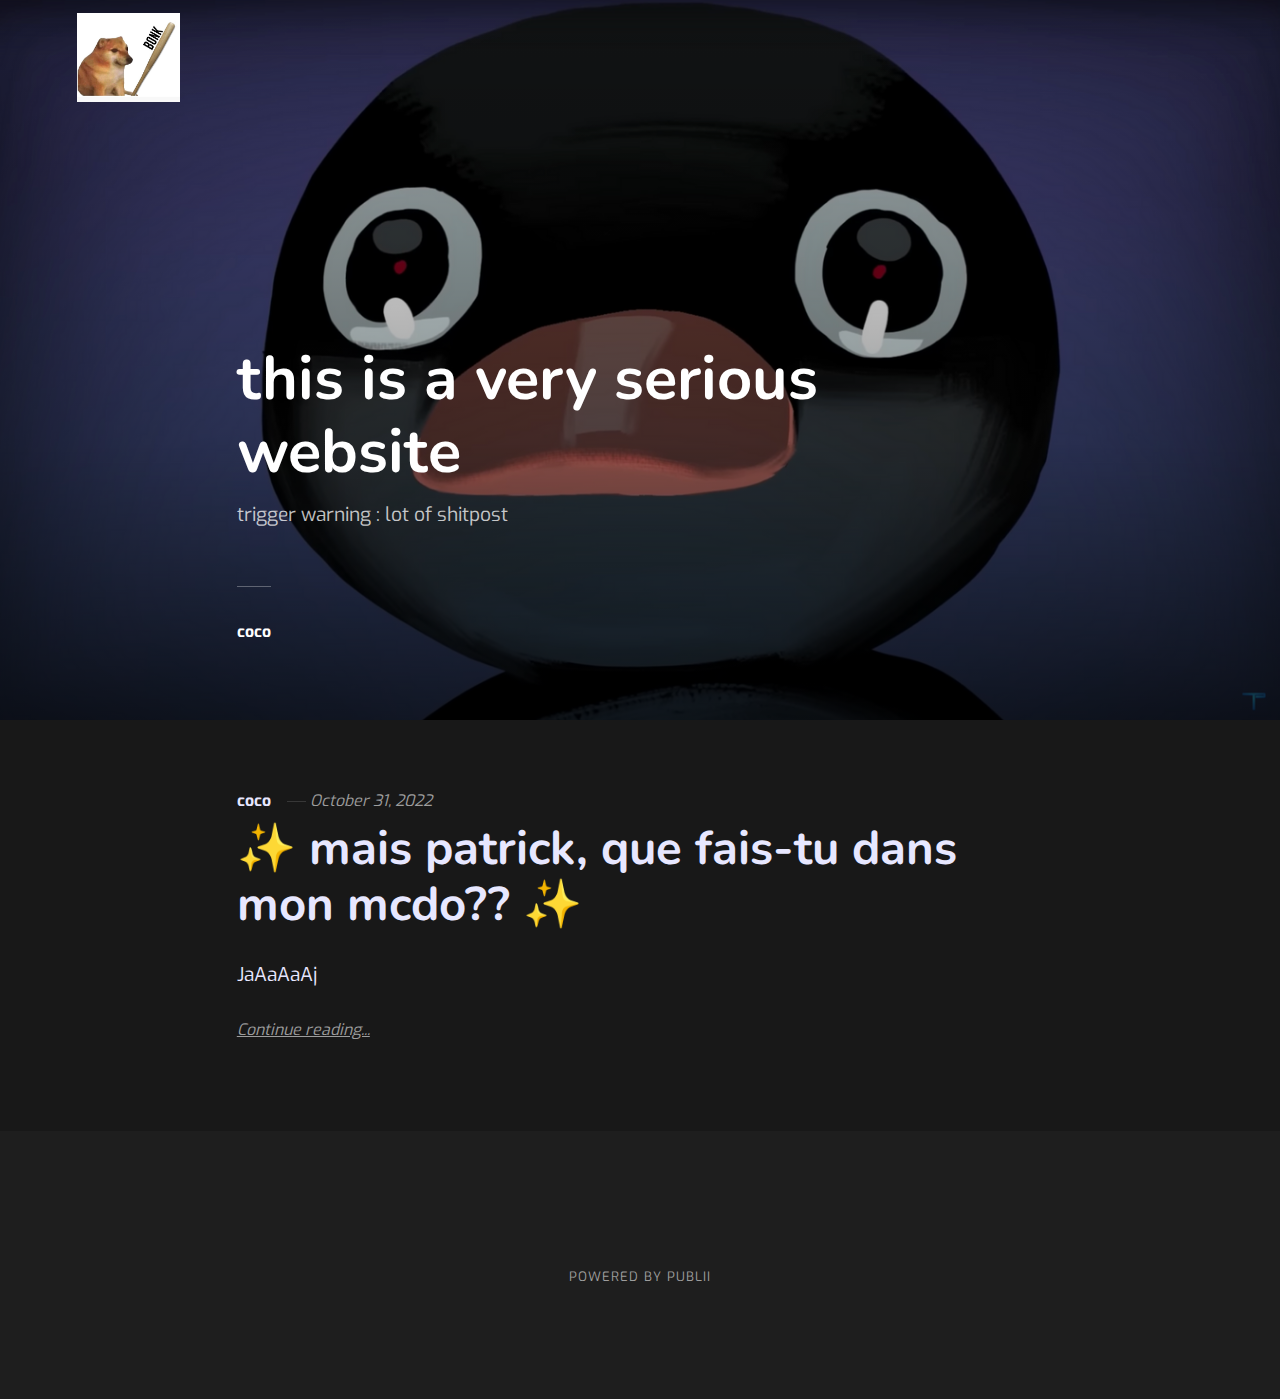
<file: index.html>
<!DOCTYPE html><html lang="en-gb"><head><meta charset="utf-8"><meta http-equiv="X-UA-Compatible" content="IE=edge"><meta name="viewport" content="width=device-width,initial-scale=1"><title>very serious website</title><meta name="generator" content="Publii Open-Source CMS for Static Site"><link rel="canonical" href="https://annickey.github.io/gestionContenu/"><link rel="alternate" type="application/atom+xml" href="https://annickey.github.io/gestionContenu/feed.xml"><link rel="alternate" type="application/json" href="https://annickey.github.io/gestionContenu/feed.json"><meta property="og:title" content="very serious website"><meta property="og:image" content="https://annickey.github.io/gestionContenu/media/website/bonk.jpg"><meta property="og:site_name" content="very serious website"><meta property="og:description" content=""><meta property="og:url" content="https://annickey.github.io/gestionContenu/"><meta property="og:type" content="website"><link rel="preload" href="https://annickey.github.io/gestionContenu/assets/dynamic/fonts/exo/exo.woff2" as="font" type="font/woff2" crossorigin><link rel="preload" href="https://annickey.github.io/gestionContenu/assets/dynamic/fonts/nunito/nunito.woff2" as="font" type="font/woff2" crossorigin><link rel="stylesheet" href="https://annickey.github.io/gestionContenu/assets/css/style.css?v=8d027a086ecc83aedc51a80d0b68b441"><script type="application/ld+json">{"@context":"http://schema.org","@type":"Organization","name":"very serious website","logo":"https://annickey.github.io/gestionContenu/media/website/bonk.jpg","url":"https://annickey.github.io/gestionContenu/"}</script></head><body><div class="site-container"><header class="top" id="js-header"><a class="logo" href="https://annickey.github.io/gestionContenu/"><img src="https://annickey.github.io/gestionContenu/media/website/bonk.jpg" alt="very serious website" width="750" height="645"></a></header><main><div class="hero"><figure class="hero__image hero__image--overlay"><img src="https://annickey.github.io/gestionContenu/media/website/nootnoot.png" srcset="https://annickey.github.io/gestionContenu/media/website/responsive/nootnoot-xs.png 300w, https://annickey.github.io/gestionContenu/media/website/responsive/nootnoot-sm.png 480w, https://annickey.github.io/gestionContenu/media/website/responsive/nootnoot-md.png 768w, https://annickey.github.io/gestionContenu/media/website/responsive/nootnoot-lg.png 1024w, https://annickey.github.io/gestionContenu/media/website/responsive/nootnoot-xl.png 1360w, https://annickey.github.io/gestionContenu/media/website/responsive/nootnoot-2xl.png 1600w" sizes="100vw" loading="eager" width="3584" height="2000" alt=""></figure><header class="hero__content"><div class="wrapper"><h1>this is a very serious website</h1><p>trigger warning : lot of shitpost </p><div class="post__meta post__meta--author"><a href="https://annickey.github.io/gestionContenu/authors/coco/" class="feed__author">coco</a></div></div></header></div><div class="feed"><article class="feed__item"><header class="wrapper"><div class="feed__meta"><a href="https://annickey.github.io/gestionContenu/authors/coco/" class="feed__author">coco</a> <time datetime="2022-10-31T18:25" class="feed__date">October 31, 2022</time></div><h2><a href="https://annickey.github.io/gestionContenu/jaaj.html">✨ mais patrick, que fais-tu dans mon mcdo?? ✨</a></h2></header><div class="wrapper"><p>JaAaAaAj</p><a href="https://annickey.github.io/gestionContenu/jaaj.html" class="readmore feed__readmore">Continue reading...</a></div></article></div></main><footer class="footer"><div class="footer__copyright"><p>Powered by Publii</p></div><button onclick="backToTopFunction()" id="backToTop" class="footer__bttop" aria-label="Back to top" title="Back to top"><svg><use xlink:href="https://annickey.github.io/gestionContenu/assets/svg/svg-map.svg#toparrow"/></svg></button></footer></div><script defer="defer" src="https://annickey.github.io/gestionContenu/assets/js/scripts.min.js?v=f47c11534595205f20935f0db2a62a85"></script><script>window.publiiThemeMenuConfig={mobileMenuMode:'sidebar',animationSpeed:300,submenuWidth: 'auto',doubleClickTime:500,mobileMenuExpandableSubmenus:true,relatedContainerForOverlayMenuSelector:'.top'};</script><script>var images = document.querySelectorAll('img[loading]');

        for (var i = 0; i < images.length; i++) {
            if (images[i].complete) {
                images[i].classList.add('is-loaded');
            } else {
                images[i].addEventListener('load', function () {
                    this.classList.add('is-loaded');
                }, false);
            }
        }</script></body></html>
</file>
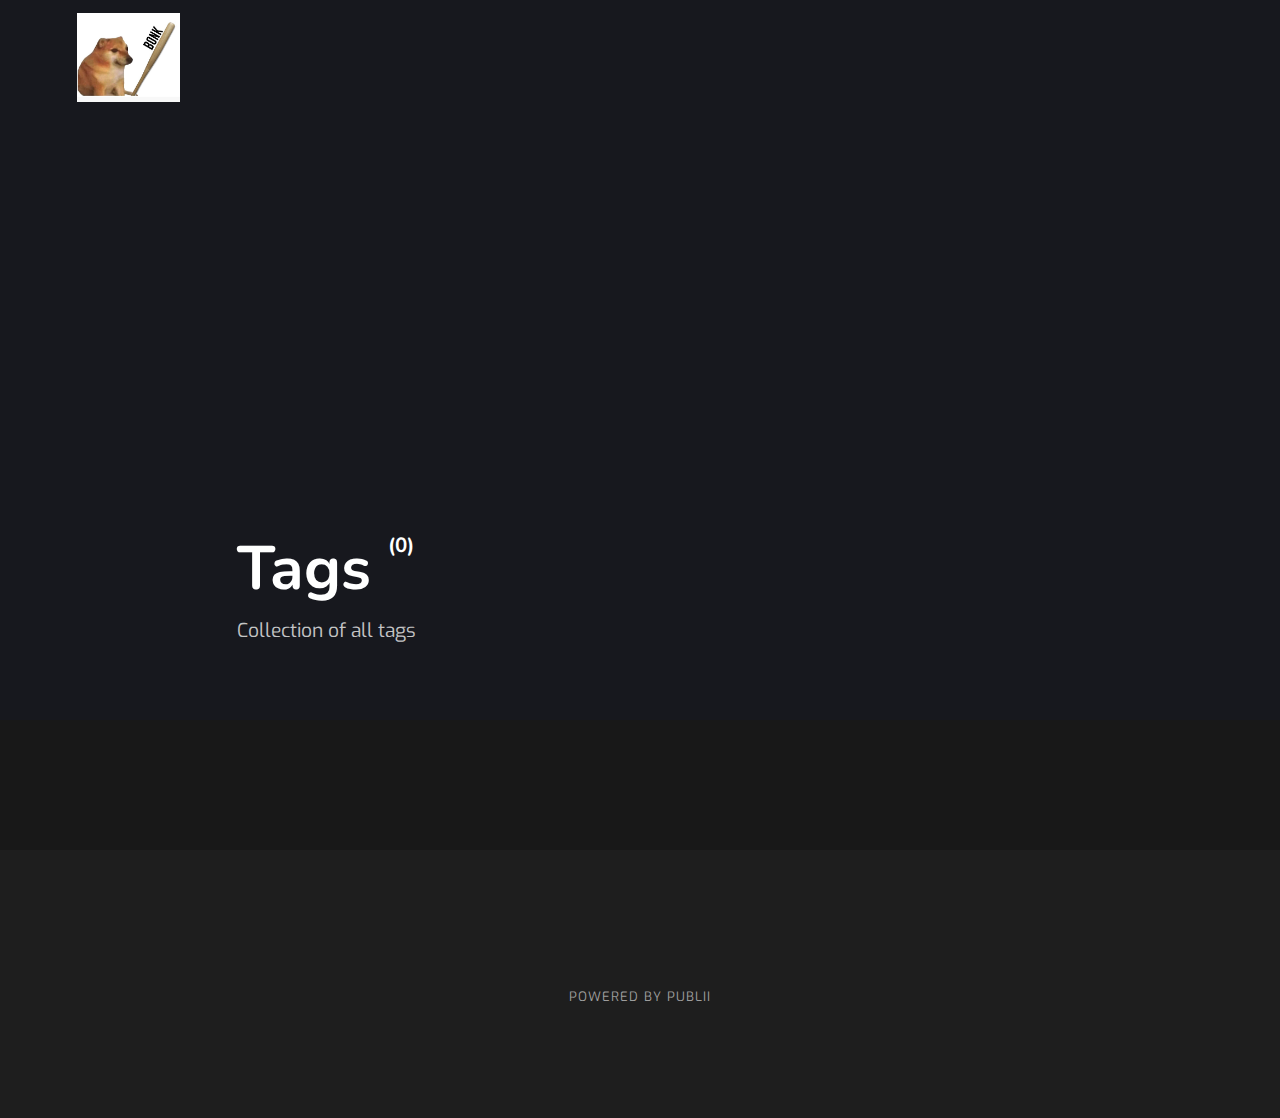
<file: tags/index.html>
<!DOCTYPE html><html lang="en-gb"><head><meta charset="utf-8"><meta http-equiv="X-UA-Compatible" content="IE=edge"><meta name="viewport" content="width=device-width,initial-scale=1"><title>All tags - very serious website</title><meta name="robots" content="noindex, follow"><meta name="generator" content="Publii Open-Source CMS for Static Site"><link rel="alternate" type="application/atom+xml" href="https://annickey.github.io/gestionContenu/feed.xml"><link rel="alternate" type="application/json" href="https://annickey.github.io/gestionContenu/feed.json"><meta property="og:title" content="very serious website"><meta property="og:image" content="https://annickey.github.io/gestionContenu/media/website/bonk.jpg"><meta property="og:site_name" content="very serious website"><meta property="og:description" content=""><meta property="og:url" content="https://annickey.github.io/gestionContenu/tags/"><meta property="og:type" content="website"><link rel="preload" href="https://annickey.github.io/gestionContenu/assets/dynamic/fonts/exo/exo.woff2" as="font" type="font/woff2" crossorigin><link rel="preload" href="https://annickey.github.io/gestionContenu/assets/dynamic/fonts/nunito/nunito.woff2" as="font" type="font/woff2" crossorigin><link rel="stylesheet" href="https://annickey.github.io/gestionContenu/assets/css/style.css?v=8d027a086ecc83aedc51a80d0b68b441"><script type="application/ld+json">{"@context":"http://schema.org","@type":"Organization","name":"very serious website","logo":"https://annickey.github.io/gestionContenu/media/website/bonk.jpg","url":"https://annickey.github.io/gestionContenu/"}</script></head><body><div class="site-container"><header class="top" id="js-header"><a class="logo" href="https://annickey.github.io/gestionContenu/"><img src="https://annickey.github.io/gestionContenu/media/website/bonk.jpg" alt="very serious website" width="750" height="645"></a></header><main class="page page--tags"><div class="hero"><header class="hero__content"><div class="wrapper"><h1>Tags <sup>(0)</sup></h1><p>Collection of all tags</p></div></header></div><div class="wrapper"><ul class="feed feed--grid"></ul></div></main><footer class="footer"><div class="footer__copyright"><p>Powered by Publii</p></div><button onclick="backToTopFunction()" id="backToTop" class="footer__bttop" aria-label="Back to top" title="Back to top"><svg><use xlink:href="https://annickey.github.io/gestionContenu/assets/svg/svg-map.svg#toparrow"/></svg></button></footer></div><script defer="defer" src="https://annickey.github.io/gestionContenu/assets/js/scripts.min.js?v=f47c11534595205f20935f0db2a62a85"></script><script>window.publiiThemeMenuConfig={mobileMenuMode:'sidebar',animationSpeed:300,submenuWidth: 'auto',doubleClickTime:500,mobileMenuExpandableSubmenus:true,relatedContainerForOverlayMenuSelector:'.top'};</script><script>var images = document.querySelectorAll('img[loading]');

        for (var i = 0; i < images.length; i++) {
            if (images[i].complete) {
                images[i].classList.add('is-loaded');
            } else {
                images[i].addEventListener('load', function () {
                    this.classList.add('is-loaded');
                }, false);
            }
        }</script></body></html>
</file>
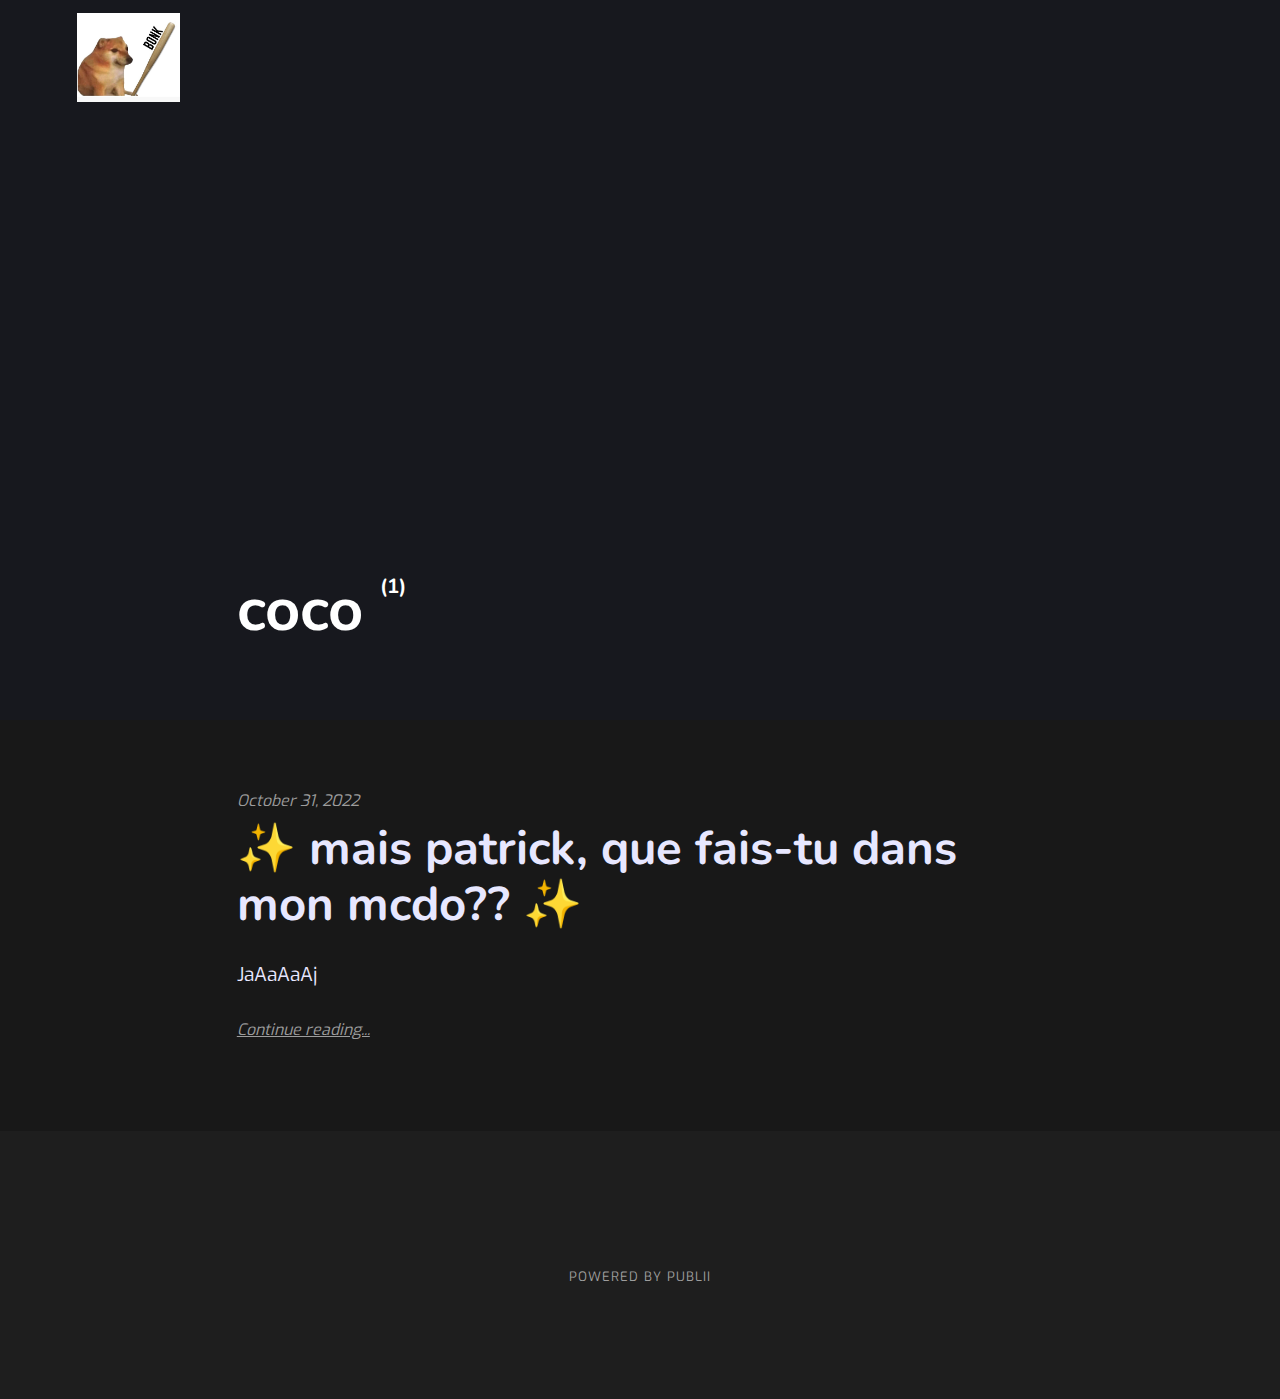
<file: authors/coco/index.html>
<!DOCTYPE html><html lang="en-gb"><head><meta charset="utf-8"><meta http-equiv="X-UA-Compatible" content="IE=edge"><meta name="viewport" content="width=device-width,initial-scale=1"><title>Author: coco - very serious website</title><meta name="robots" content="noindex, follow"><meta name="generator" content="Publii Open-Source CMS for Static Site"><link rel="alternate" type="application/atom+xml" href="https://annickey.github.io/gestionContenu/feed.xml"><link rel="alternate" type="application/json" href="https://annickey.github.io/gestionContenu/feed.json"><meta property="og:title" content="coco"><meta property="og:image" content="https://annickey.github.io/gestionContenu/media/website/bonk.jpg"><meta property="og:site_name" content="very serious website"><meta property="og:description" content=""><meta property="og:url" content="https://annickey.github.io/gestionContenu/authors/coco/"><meta property="og:type" content="website"><link rel="preload" href="https://annickey.github.io/gestionContenu/assets/dynamic/fonts/exo/exo.woff2" as="font" type="font/woff2" crossorigin><link rel="preload" href="https://annickey.github.io/gestionContenu/assets/dynamic/fonts/nunito/nunito.woff2" as="font" type="font/woff2" crossorigin><link rel="stylesheet" href="https://annickey.github.io/gestionContenu/assets/css/style.css?v=8d027a086ecc83aedc51a80d0b68b441"><script type="application/ld+json">{"@context":"http://schema.org","@type":"Organization","name":"very serious website","logo":"https://annickey.github.io/gestionContenu/media/website/bonk.jpg","url":"https://annickey.github.io/gestionContenu/"}</script></head><body><div class="site-container"><header class="top" id="js-header"><a class="logo" href="https://annickey.github.io/gestionContenu/"><img src="https://annickey.github.io/gestionContenu/media/website/bonk.jpg" alt="very serious website" width="750" height="645"></a></header><main class="page page--author"><div class="hero"><header class="hero__content"><div class="wrapper"><h1>coco <sup>(1)</sup></h1></div></header></div><div class="feed"><article class="feed__item"><header class="wrapper"><div class="feed__meta"><time datetime="2022-10-31T18:25" class="feed__date">October 31, 2022</time></div><h2><a href="https://annickey.github.io/gestionContenu/jaaj.html">✨ mais patrick, que fais-tu dans mon mcdo?? ✨</a></h2></header><div class="wrapper"><p>JaAaAaAj</p><a href="https://annickey.github.io/gestionContenu/jaaj.html" class="readmore feed__readmore">Continue reading...</a></div></article></div></main><footer class="footer"><div class="footer__copyright"><p>Powered by Publii</p></div><button onclick="backToTopFunction()" id="backToTop" class="footer__bttop" aria-label="Back to top" title="Back to top"><svg><use xlink:href="https://annickey.github.io/gestionContenu/assets/svg/svg-map.svg#toparrow"/></svg></button></footer></div><script defer="defer" src="https://annickey.github.io/gestionContenu/assets/js/scripts.min.js?v=f47c11534595205f20935f0db2a62a85"></script><script>window.publiiThemeMenuConfig={mobileMenuMode:'sidebar',animationSpeed:300,submenuWidth: 'auto',doubleClickTime:500,mobileMenuExpandableSubmenus:true,relatedContainerForOverlayMenuSelector:'.top'};</script><script>var images = document.querySelectorAll('img[loading]');

        for (var i = 0; i < images.length; i++) {
            if (images[i].complete) {
                images[i].classList.add('is-loaded');
            } else {
                images[i].addEventListener('load', function () {
                    this.classList.add('is-loaded');
                }, false);
            }
        }</script></body></html>
</file>
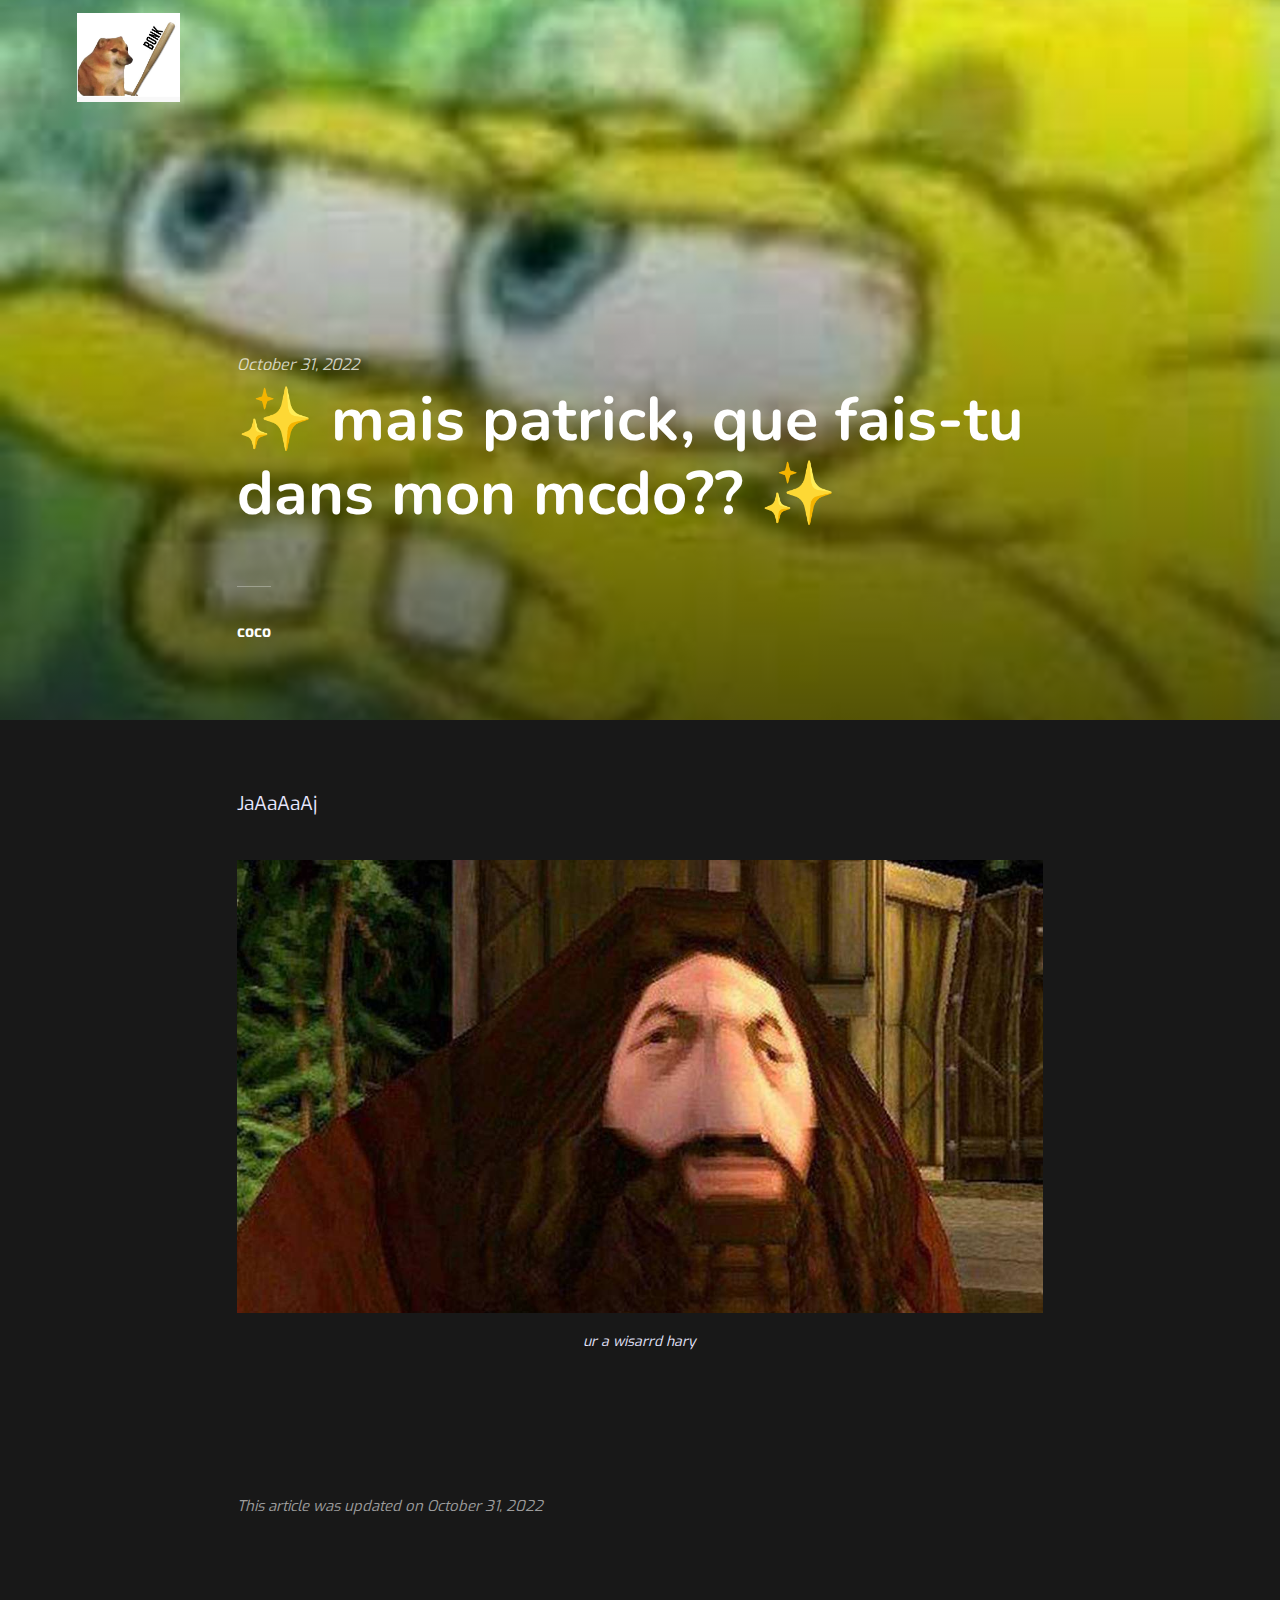
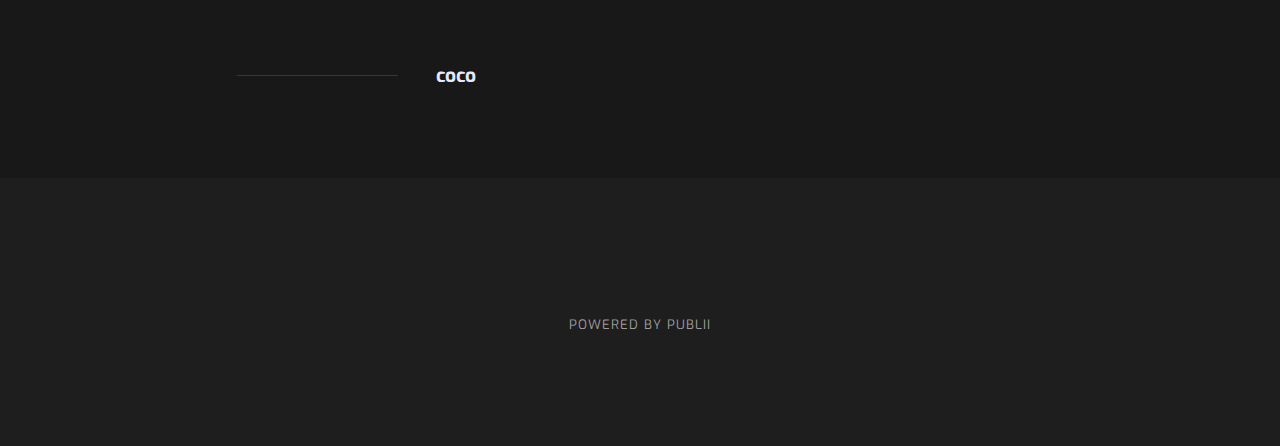
<file: jaaj.html>
<!DOCTYPE html><html lang="en-gb"><head><meta charset="utf-8"><meta http-equiv="X-UA-Compatible" content="IE=edge"><meta name="viewport" content="width=device-width,initial-scale=1"><title>✨ mais patrick, que fais-tu dans mon mcdo?? ✨ - very serious website</title><meta name="description" content="JaAaAaAj"><meta name="generator" content="Publii Open-Source CMS for Static Site"><link rel="canonical" href="https://annickey.github.io/gestionContenu/jaaj.html"><link rel="alternate" type="application/atom+xml" href="https://annickey.github.io/gestionContenu/feed.xml"><link rel="alternate" type="application/json" href="https://annickey.github.io/gestionContenu/feed.json"><meta property="og:title" content="✨ mais patrick, que fais-tu dans mon mcdo?? ✨"><meta property="og:image" content="https://annickey.github.io/gestionContenu/media/posts/1/bob.jpg"><meta property="og:site_name" content="very serious website"><meta property="og:description" content="JaAaAaAj"><meta property="og:url" content="https://annickey.github.io/gestionContenu/jaaj.html"><meta property="og:type" content="article"><link rel="preload" href="https://annickey.github.io/gestionContenu/assets/dynamic/fonts/exo/exo.woff2" as="font" type="font/woff2" crossorigin><link rel="preload" href="https://annickey.github.io/gestionContenu/assets/dynamic/fonts/nunito/nunito.woff2" as="font" type="font/woff2" crossorigin><link rel="stylesheet" href="https://annickey.github.io/gestionContenu/assets/css/style.css?v=8d027a086ecc83aedc51a80d0b68b441"><script type="application/ld+json">{"@context":"http://schema.org","@type":"Article","mainEntityOfPage":{"@type":"WebPage","@id":"https://annickey.github.io/gestionContenu/jaaj.html"},"headline":"✨ mais patrick, que fais-tu dans mon mcdo?? ✨","datePublished":"2022-10-31T18:25","dateModified":"2022-10-31T18:59","image":{"@type":"ImageObject","url":"https://annickey.github.io/gestionContenu/media/posts/1/bob.jpg","height":500,"width":500},"description":"JaAaAaAj","author":{"@type":"Person","name":"coco","url":"https://annickey.github.io/gestionContenu/authors/coco/"},"publisher":{"@type":"Organization","name":"coco","logo":{"@type":"ImageObject","url":"https://annickey.github.io/gestionContenu/media/website/bonk.jpg","height":645,"width":750}}}</script></head><body><div class="site-container"><header class="top" id="js-header"><a class="logo" href="https://annickey.github.io/gestionContenu/"><img src="https://annickey.github.io/gestionContenu/media/website/bonk.jpg" alt="very serious website" width="750" height="645"></a></header><main><article class="post"><div class="hero"><figure class="hero__image hero__image--overlay"><img src="https://annickey.github.io/gestionContenu/media/posts/1/bob.jpg" srcset="https://annickey.github.io/gestionContenu/media/posts/1/responsive/bob-xs.jpg 300w, https://annickey.github.io/gestionContenu/media/posts/1/responsive/bob-sm.jpg 480w, https://annickey.github.io/gestionContenu/media/posts/1/responsive/bob-md.jpg 768w, https://annickey.github.io/gestionContenu/media/posts/1/responsive/bob-lg.jpg 1024w, https://annickey.github.io/gestionContenu/media/posts/1/responsive/bob-xl.jpg 1360w, https://annickey.github.io/gestionContenu/media/posts/1/responsive/bob-2xl.jpg 1600w" sizes="(max-width: 1600px) 100vw, 1600px" loading="eager" height="500" width="500" alt="bob."></figure><header class="hero__content"><div class="wrapper"><div class="post__meta"><time datetime="2022-10-31T18:25">October 31, 2022</time></div><h1>✨ mais patrick, que fais-tu dans mon mcdo?? ✨</h1><div class="post__meta post__meta--author"><a href="https://annickey.github.io/gestionContenu/authors/coco/" class="feed__author">coco</a></div></div></header></div><div class="wrapper post__entry"><p>JaAaAaAj</p><figure class="post__image"><img loading="lazy" src="https://annickey.github.io/gestionContenu/media/posts/1/ps1-hagrid.jpg" sizes="100vw" srcset="https://annickey.github.io/gestionContenu/media/posts/1/responsive/ps1-hagrid-xs.jpg 300w, https://annickey.github.io/gestionContenu/media/posts/1/responsive/ps1-hagrid-sm.jpg 480w, https://annickey.github.io/gestionContenu/media/posts/1/responsive/ps1-hagrid-md.jpg 768w, https://annickey.github.io/gestionContenu/media/posts/1/responsive/ps1-hagrid-lg.jpg 1024w, https://annickey.github.io/gestionContenu/media/posts/1/responsive/ps1-hagrid-xl.jpg 1360w, https://annickey.github.io/gestionContenu/media/posts/1/responsive/ps1-hagrid-2xl.jpg 1600w" alt="ps1 hagrid le sang" width="1200" height="675"><figcaption>ur a wisarrd hary</figcaption></figure><p> </p></div><footer class="wrapper post__footer"><p class="post__last-updated">This article was updated on October 31, 2022</p><div class="post__share"></div><div class="post__bio bio"><div class="bio__info"><h3 class="bio__name"><a href="https://annickey.github.io/gestionContenu/authors/coco/" rel="author">coco</a></h3></div></div></footer></article></main><footer class="footer"><div class="footer__copyright"><p>Powered by Publii</p></div><button onclick="backToTopFunction()" id="backToTop" class="footer__bttop" aria-label="Back to top" title="Back to top"><svg><use xlink:href="https://annickey.github.io/gestionContenu/assets/svg/svg-map.svg#toparrow"/></svg></button></footer></div><script defer="defer" src="https://annickey.github.io/gestionContenu/assets/js/scripts.min.js?v=f47c11534595205f20935f0db2a62a85"></script><script>window.publiiThemeMenuConfig={mobileMenuMode:'sidebar',animationSpeed:300,submenuWidth: 'auto',doubleClickTime:500,mobileMenuExpandableSubmenus:true,relatedContainerForOverlayMenuSelector:'.top'};</script><script>var images = document.querySelectorAll('img[loading]');

        for (var i = 0; i < images.length; i++) {
            if (images[i].complete) {
                images[i].classList.add('is-loaded');
            } else {
                images[i].addEventListener('load', function () {
                    this.classList.add('is-loaded');
                }, false);
            }
        }</script></body></html>
</file>
